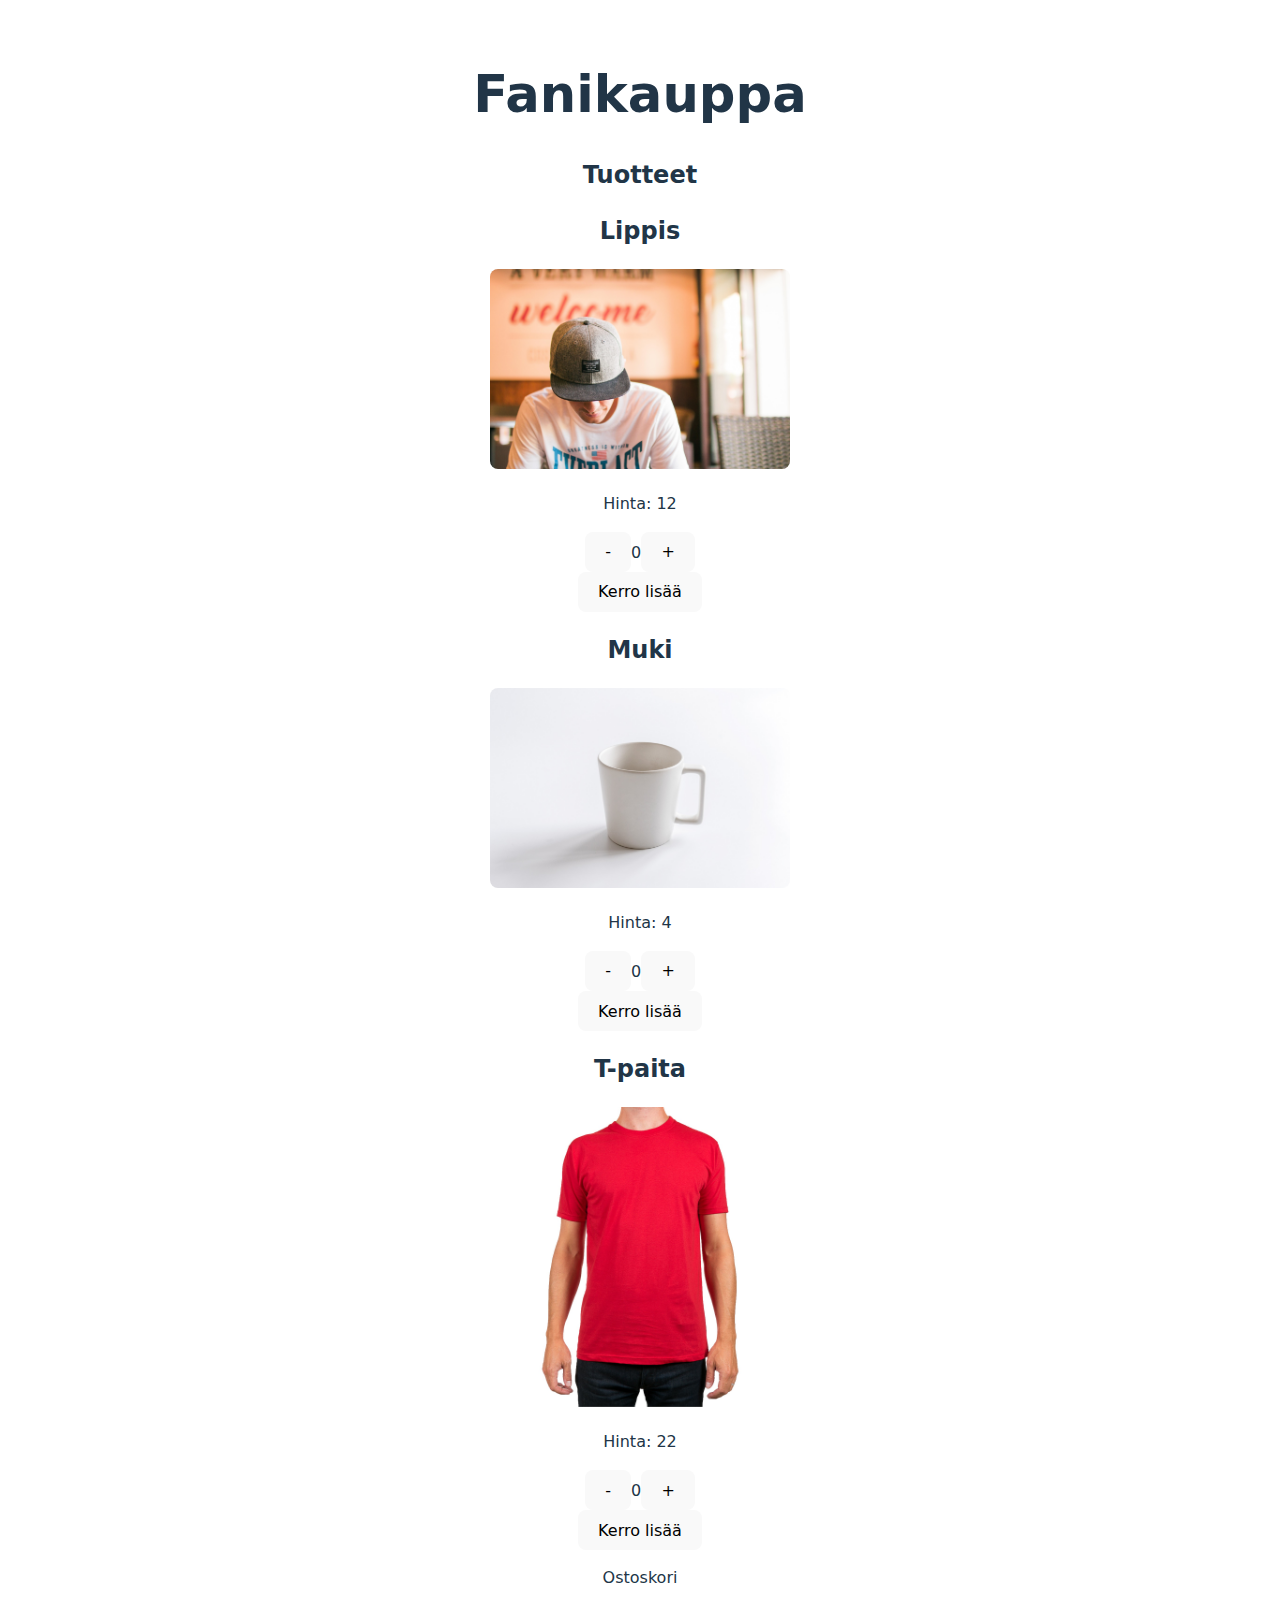
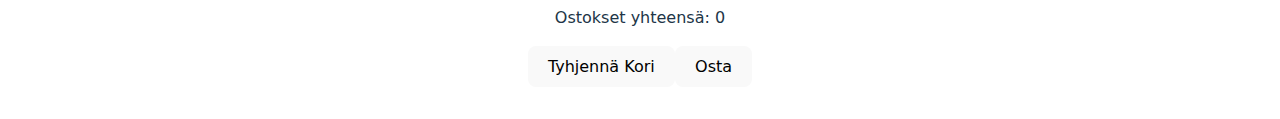
<file: fanikauppa/index.html>
<!doctype html>
<html lang="en">
  <head>
    <meta charset="UTF-8" />
    <link rel="icon" type="image/svg+xml" href="/fanikauppa/vite.svg" />
    <meta name="viewport" content="width=device-width, initial-scale=1.0" />
    <title>Vite + React</title>
    <script type="module" crossorigin src="/fanikauppa/assets/index-BBQzK2YM.js"></script>
    <link rel="stylesheet" crossorigin href="/fanikauppa/assets/index-Bj2QNs9k.css">
  </head>
  <body>
    <div id="root"></div>
  </body>
</html>
</file>
<file: fanikauppa/assets/index-Bj2QNs9k.css>
:root{font-family:system-ui,Avenir,Helvetica,Arial,sans-serif;line-height:1.5;font-weight:400;color-scheme:light dark;color:#ffffffde;background-color:#242424;font-synthesis:none;text-rendering:optimizeLegibility;-webkit-font-smoothing:antialiased;-moz-osx-font-smoothing:grayscale}a{font-weight:500;color:#646cff;text-decoration:inherit}a:hover{color:#535bf2}body{margin:0;display:flex;place-items:center;min-width:320px;min-height:100vh}h1{font-size:3.2em;line-height:1.1}button{border-radius:8px;border:1px solid transparent;padding:.6em 1.2em;font-size:1em;font-weight:500;font-family:inherit;background-color:#1a1a1a;cursor:pointer;transition:border-color .25s}button:hover{border-color:#646cff}button:focus,button:focus-visible{outline:4px auto -webkit-focus-ring-color}@media (prefers-color-scheme: light){:root{color:#213547;background-color:#fff}a:hover{color:#747bff}button{background-color:#f9f9f9}}#root{max-width:1280px;margin:0 auto;padding:2rem;text-align:center}.tuotekuva{max-width:300px;height:auto;border-radius:8px}.logo{height:6em;padding:1.5em;will-change:filter;transition:filter .3s}.logo:hover{filter:drop-shadow(0 0 2em #646cffaa)}.logo.react:hover{filter:drop-shadow(0 0 2em #61dafbaa)}@keyframes logo-spin{0%{transform:rotate(0)}to{transform:rotate(360deg)}}@media (prefers-reduced-motion: no-preference){a:nth-of-type(2) .logo{animation:logo-spin infinite 20s linear}}.card{padding:2em}.read-the-docs{color:#888}
</file>
